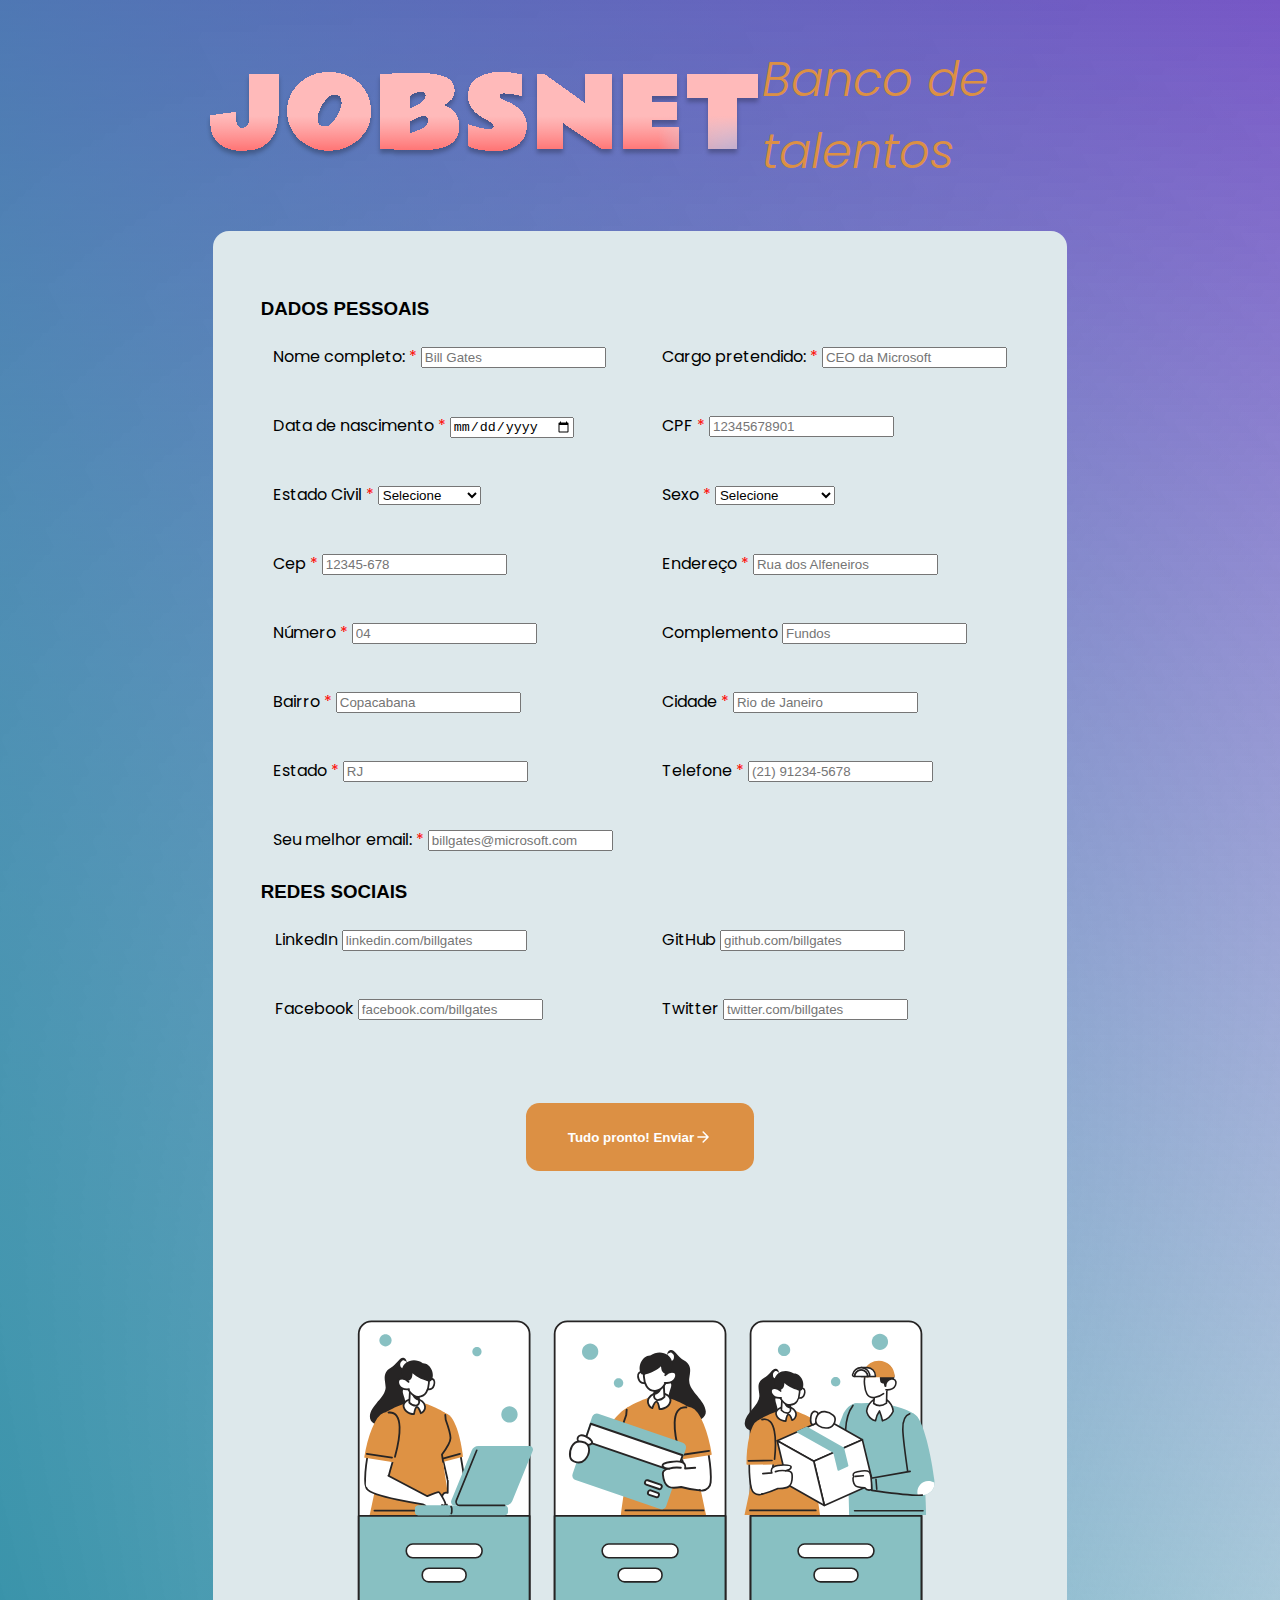
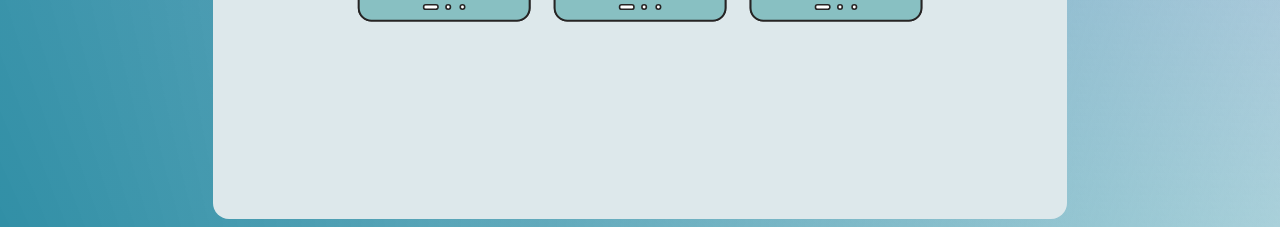
<file: index.html>
<!DOCTYPE html>
<html lang="pt-BR">

<head>
    <meta charset="UTF-8">
    <meta http-equiv="X-UA-Compatible" content="IE=edge">
    <meta name="viewport" content="width=device-width, initial-scale=1.0">
    <link rel="preconnect" href="https://fonts.googleapis.com">
    <link rel="preconnect" href="https://fonts.gstatic.com" crossorigin>
    <link href="https://fonts.googleapis.com/css2?family=Poppins:wght@300;400&display=swap" rel="stylesheet">
    <link rel="stylesheet" href="./index.css">
    <title>JobsNet | Cadastro</title>
</head>

<body>
    <header>
        <div>
            <img src="./images/logo.svg" alt="Logo JobsNet">
            <h1>Banco de talentos</h1>
        </div>
    </header>

    <form action="/register" method="post">
        <h3>DADOS PESSOAIS</h3>

        <fieldset class="container-data">
            <div>
                <label for="name">Nome completo: <span class="required">*</span></label>
                <input type="text" name="name" placeholder="Bill Gates" required />
            </div>

            <div>
                <label for="role">Cargo pretendido: <span class="required">*</span></label>
                <input type="text" name="role" placeholder="CEO da Microsoft" required />
            </div>

            <div>
                <label for="birthDate">Data de nascimento <span class="required">*</span></label>
                <input type="date" name="birthDate" required />
            </div>

            <div>
                <label for="cpf">CPF <span class="required">*</span></label>
                <input type="Number" name="cpf" id="cpf" placeholder="12345678901" required />
                <span id="wrongCpf" style="display: none">Cpf inválido</span>
            </div>

            <div>
                <label for="maritalStatus">Estado Civil <span class="required">*</span></label>
                <select name="maritalStatus" required>
                    <option value="" disabled selected>Selecione</option>
                    <option value="single">Solteira(o)</option>
                    <option value="married">Casada(o)</option>
                    <option value="stableUnion">União estável</option>
                    <option value="divorced">Divorciada(o)</option>
                    <option value="widow">Viúva(o)</option>
                </select>
            </div>

            <div>
                <label for="gender">Sexo <span class="required">*</span></label>
                <select name="gender" required>
                    <option value="" disabled selected>Selecione</option>
                    <option value="feminine">Feminino</option>
                    <option value="masculine">Masculino</option>
                    <option value="other">Outro</option>
                    <option value="undetermined">Prefiro não dizer</option>
                </select>
            </div>

            <div>
                <label for="zipCode">Cep <span class="required">*</span></label>
                <input type="number" name="zipCode" id="zipCode" placeholder="12345-678" required />
                <span id="wrongCep" style="display: none">Cep inválido</span>
            </div>

            <div>
                <label for="address">Endereço <span class="required">*</span></label>
                <input type="text" name="address" id="address" placeholder="Rua dos Alfeneiros" required />
            </div>

            <div>
                <label for="houseNumber">Número <span class="required">*</span></label>
                <input type="number" name="houseNumber" placeholder="04" required />
            </div>

            <div>
                <label for="houseComplement">Complemento</label>
                <input type="text" name="houseComplement" placeholder="Fundos" />
            </div>

            <div>
                <label for="neighborhood">Bairro <span class="required">*</span></label>
                <input type="text" name="neighborhood" id="neighborhood" placeholder="Copacabana" required />
            </div>

            <div>
                <label for="city">Cidade <span class="required">*</span></label>
                <input type="text" name="city" id="city" placeholder="Rio de Janeiro" required />
            </div>

            <div>
                <label for="uf">Estado <span class="required">*</span></label>
                <input type="text" name="uf" id="uf" placeholder="RJ" required />
            </div>

            <div>
                <label for="telephone1">Telefone <span class="required">*</span></label>
                <input type="tel" name="telephone1" placeholder="(21) 91234-5678" required />
            </div>

            <div>
                <label for="email">Seu melhor email: <span class="required">*</span></label>
                <input type="text" name="email" placeholder="billgates@microsoft.com" required />
            </div>

        </fieldset>

        <h3>REDES SOCIAIS</h3>

        <fieldset class="container-social">
            <div>
                <label for="linkedin">LinkedIn</label>
                <input type="url" name="linkedin" placeholder="linkedin.com/billgates">
            </div>

            <div>
                <label for="github">GitHub</label>
                <input type="url" name="github" placeholder="github.com/billgates">
            </div>

            <div>
                <label for="facebook">Facebook</label>
                <input type="url" name="facebook" placeholder="facebook.com/billgates">
            </div>

            <div>
                <label for="twitter">Twitter</label>
                <input type="url" name="twitter" placeholder="twitter.com/billgates">
            </div>
        </fieldset>

        <button type="submit">Tudo pronto! Enviar <img src="./images/forward.svg" alt="avançar"></button>

        <div class="onboarding">
            <img src="./images/onboarding.svg" alt="Imagem de onboarding">
        </div>
    </form>
</body>

<script src="script.js"></script>

</html>
</file>
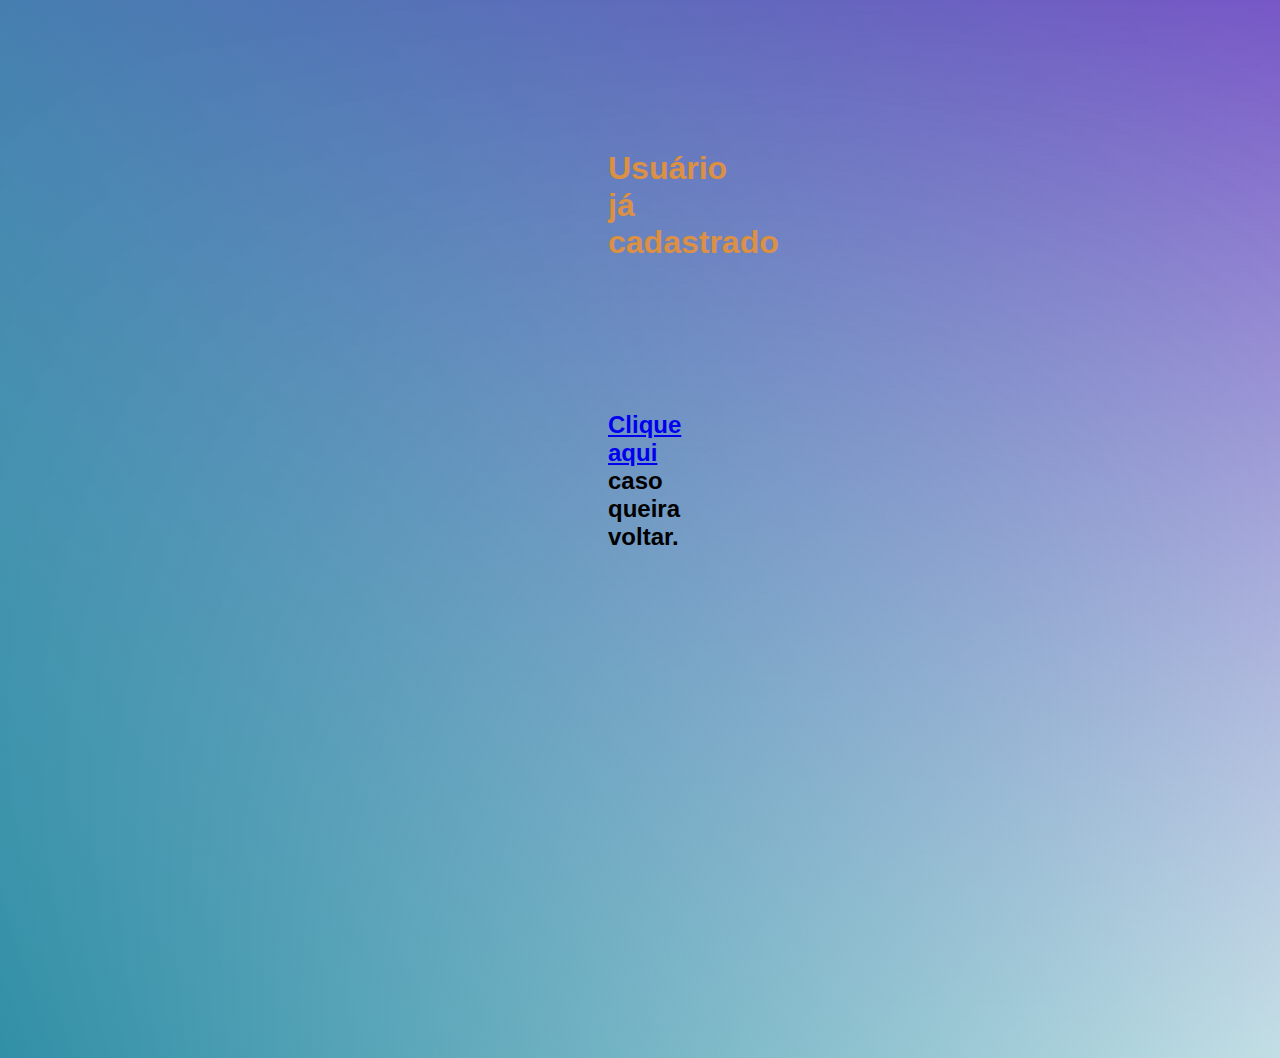
<file: erro.html>
<!DOCTYPE html>
<html lang="pt-br">

<head>
    <meta charset="UTF-8">
    <meta http-equiv="X-UA-Compatible" content="IE=edge">
    <meta name="viewport" content="width=device-width, initial-scale=1.0">
    <link rel="stylesheet" href="erro.css">
    <title>Não concluído</title>
</head>

<body>
    <h1>Usuário já cadastrado</h1>
    <h2><a href="./index.html">Clique aqui</a> caso queira voltar.</h2>
</body>

</html>
</file>
<file: index.css>
body {
    background: linear-gradient(63.18deg, #318FA6 0%, rgba(49, 143, 166, 0) 100%), linear-gradient(116.49deg, #DFF4FB 0%, rgba(223, 244, 251, 0) 99.51%), linear-gradient(180deg, #7757C6 0%, rgba(119, 87, 198, 0) 100%);
    background-blend-mode: normal, darken, luminosity;
}

header {
    margin: 0.9%;
}

header div {
    display: flex;
    justify-content: space-between;
    margin: 0 auto;
    max-width: 70%;
}

header div h1 {
    font-family: 'Poppins', sans-serif;
    font-style: italic;
    font-weight: 300;
    font-size: 48px;
    color: #DC9044;
}

form {
    margin: 0 auto;
    width: 60%;
    padding: 3em;
    border-radius: 1em;
    background-color: #DDE8EB;
}

.container-data {
    display: grid;
    grid-template-columns: 1fr 1fr;
    gap: 44px;
    border: none;
    margin: 0;
}

h3 {
    font-family: 'Roboto', sans-serif;
}

label {
    font-family: 'Poppins', sans-serif;
}

.required {
    color: red;
}

#wrongCpf {
    color: red;
}

#wrongCep {
    color: red;
}

.container-social {
    display: grid;
    grid-template-columns: 1fr 1fr;
    gap: 44px;
    border: none;
}

input[type=number]::-webkit-inner-spin-button, 
input[type=number]::-webkit-outer-spin-button { 
  -webkit-appearance: none; 
  margin: 0; 
}

button {
    display: flex;
    justify-content: center;
    align-items: center;
    margin-left: auto;
    margin-right: auto;
    margin-top: 72px;
    height: 68px;
    background: #DC9044;
    border-radius: 1em;
    color: #FFFFFF;
    cursor: pointer;
    border: none;
    width: 30%;
    font-weight: 600;
    transition: 300ms;
}

button:hover {
    background-color: #F7BF46;
    color: black;
}

.onboarding {
    display: flex;
    justify-content: center;
}
</file>
<file: erro.css>
body {
    background: linear-gradient(63.18deg, #318FA6 0%, rgba(49, 143, 166, 0) 100%), linear-gradient(116.49deg, #DFF4FB 0%, rgba(223, 244, 251, 0) 99.51%), linear-gradient(180deg, #7757C6 0%, rgba(119, 87, 198, 0) 100%);
    background-blend-mode: normal, darken, luminosity;
    height: 100vh;
}

h1 {
    font-family: 'Roboto', sans-serif;
    margin: 150px 600px;
    color: #DC9044;
}

h2 {
    font-family: 'Roboto', sans-serif;
    margin: 0 600px;
}
</file>
